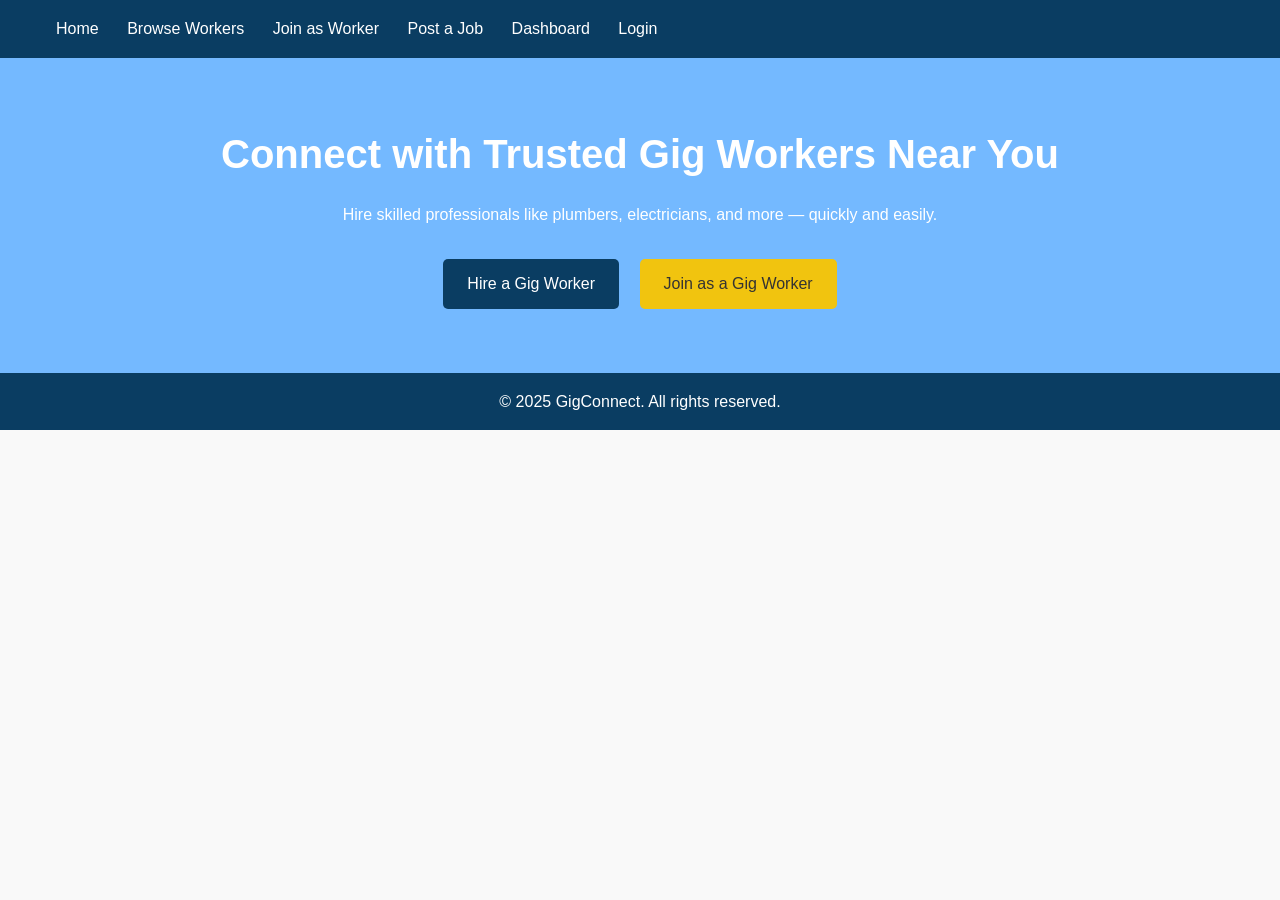
<file: index.html>
<!DOCTYPE html>
<html lang="en">
<head>
  <meta charset="UTF-8">
  <meta name="viewport" content="width=device-width, initial-scale=1">
  <title>GigConnect - Home</title>
  <link rel="stylesheet" href="style.css">
</head>
<body>
  <header>
   <nav>
  <div class="menu-toggle" id="menuToggle">☰</div>
  <div class="nav-links" id="navLinks">
    <a href="index.html">Home</a>
    <a href="browse.html">Browse Workers</a>
    <a href="register.html">Join as Worker</a>
    <a href="post-job.html">Post a Job</a>
    <a href="dashboard.html">Dashboard</a>
    <a href="login.html" id="loginBtn">Login</a>
    <a href="#" id="logoutBtn">Logout</a>

  </div>
</nav>
  </header>

  <section class="hero">
    <h1>Connect with Trusted Gig Workers Near You</h1>
    <p>Hire skilled professionals like plumbers, electricians, and more — quickly and easily.</p>
    <div class="hero-buttons">
      <a href="browse.html" class="btn">Hire a Gig Worker</a>
      <a href="register.html" class="btn-secondary">Join as a Gig Worker</a>
    </div>
  </section>

  <footer>
    <p>&copy; 2025 GigConnect. All rights reserved.</p>
  </footer>

  <script src="script.js"></script>
</body>
</html>
</file>
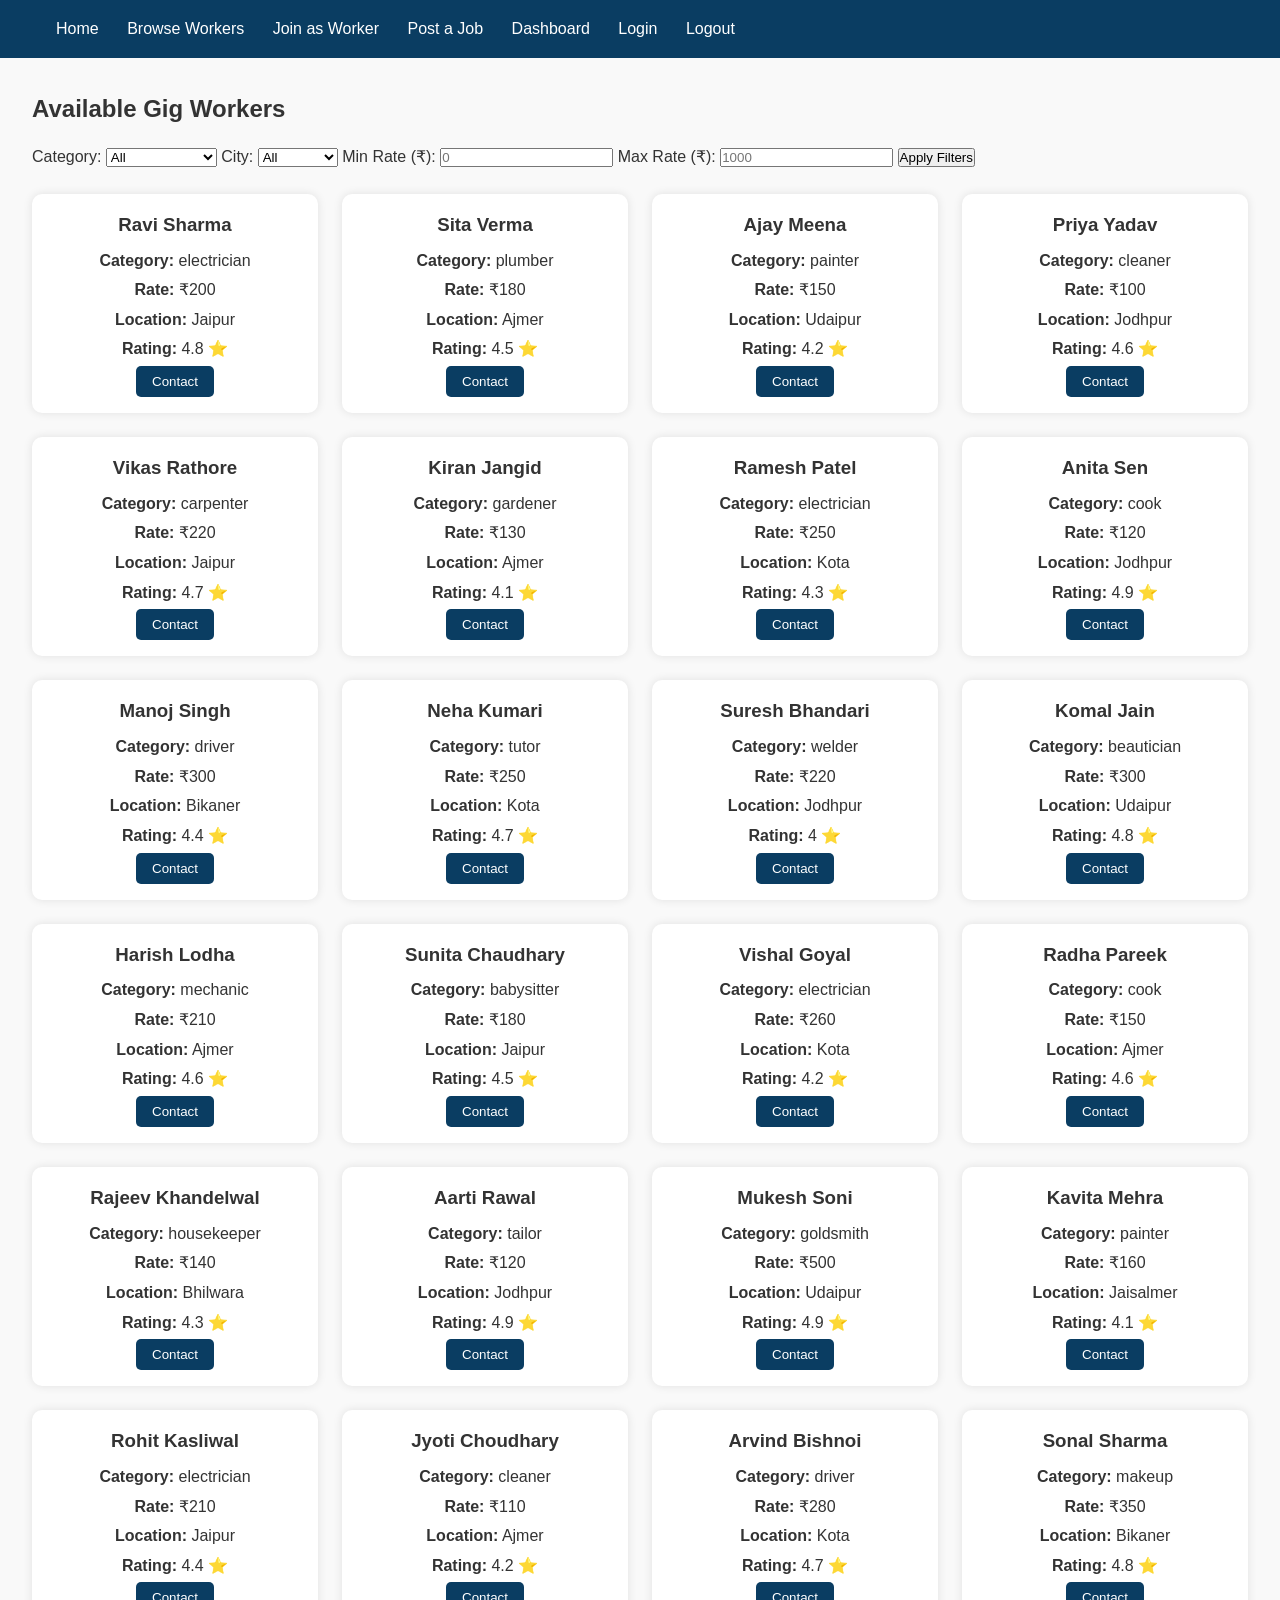
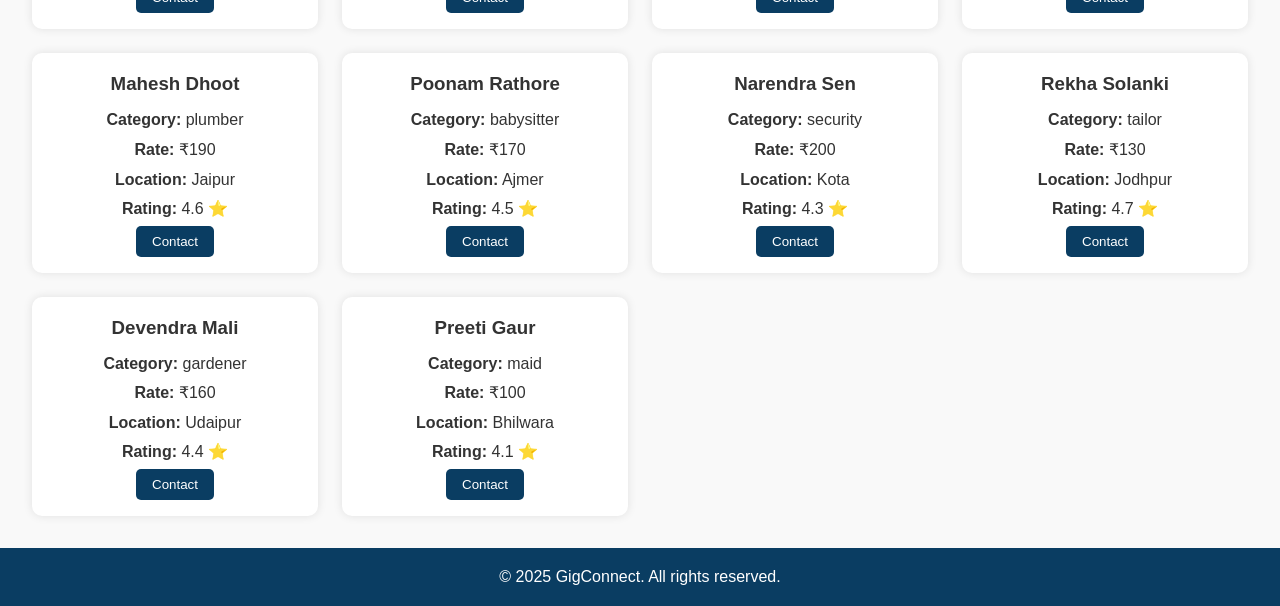
<file: browse.html>
<!DOCTYPE html>
<html lang="en">
<head>
  <meta charset="UTF-8" />
  <meta name="viewport" content="width=device-width, initial-scale=1" />
  <title>Browse Workers | GigConnect</title>
  <link rel="stylesheet" href="style.css" />
</head>
<body>
  <header>
    <nav>
  <div class="menu-toggle" id="menuToggle">☰</div>
  <div class="nav-links" id="navLinks">
    <a href="index.html">Home</a>
    <a href="browse.html">Browse Workers</a>
    <a href="register.html">Join as Worker</a>
    <a href="post-job.html">Post a Job</a>
    <a href="dashboard.html">Dashboard</a>
    <a href="login.html" id="loginBtn">Login</a>
    <a href="#" id="logoutBtn">Logout</a>

  </div>
</nav>
  </header>

  <main class="browse-container">
    <h2>Available Gig Workers</h2>

    <div class="filters">
  <label for="category">Category:</label>
  <select id="category">
    <option value="all">All</option>
    <option value="plumber">Plumber</option>
    <option value="electrician">Electrician</option>
    <option value="painter">Painter</option>
    <option value="cleaner">Cleaner</option>
    <option value="carpenter">Carpenter</option>
    <option value="gardener">Gardener</option>
    <option value="cook">Cook</option>
    <option value="driver">Driver</option>
    <option value="tutor">Tutor</option>
    <option value="welder">Welder</option>
    <option value="beautician">Beautician</option>
    <option value="mechanic">Mechanic</option>
    <option value="babysitter">Babysitter</option>
    <option value="housekeeper">Housekeeper</option>
    <option value="tailor">Tailor</option>
    <option value="goldsmith">Goldsmith</option>
    <option value="makeup">Makeup Artist</option>
    <option value="security">Security Guard</option>
    <option value="maid">House Maid</option>
  </select>

  <label for="location">City:</label>
  <select id="location">
    <option value="all">All</option>
    <option value="Jaipur">Jaipur</option>
    <option value="Ajmer">Ajmer</option>
    <option value="Jodhpur">Jodhpur</option>
    <option value="Udaipur">Udaipur</option>
    <option value="Kota">Kota</option>
    <option value="Bikaner">Bikaner</option>
    <option value="Bhilwara">Bhilwara</option>
    <option value="Jaisalmer">Jaisalmer</option>
  </select>

  <label for="minRate">Min Rate (₹):</label>
  <input type="number" id="minRate" placeholder="0">

  <label for="maxRate">Max Rate (₹):</label>
  <input type="number" id="maxRate" placeholder="1000">

  <button onclick="applyFilters()">Apply Filters</button>
</div>


    <div class="worker-list" id="workerList">
      <!-- Worker cards will be injected here via JS -->
    </div>
    
  </main>

  <footer>
    <p>&copy; 2025 GigConnect. All rights reserved.</p>
  </footer>

  <script src="script.js"></script>
  
</body>
</html>
</file>
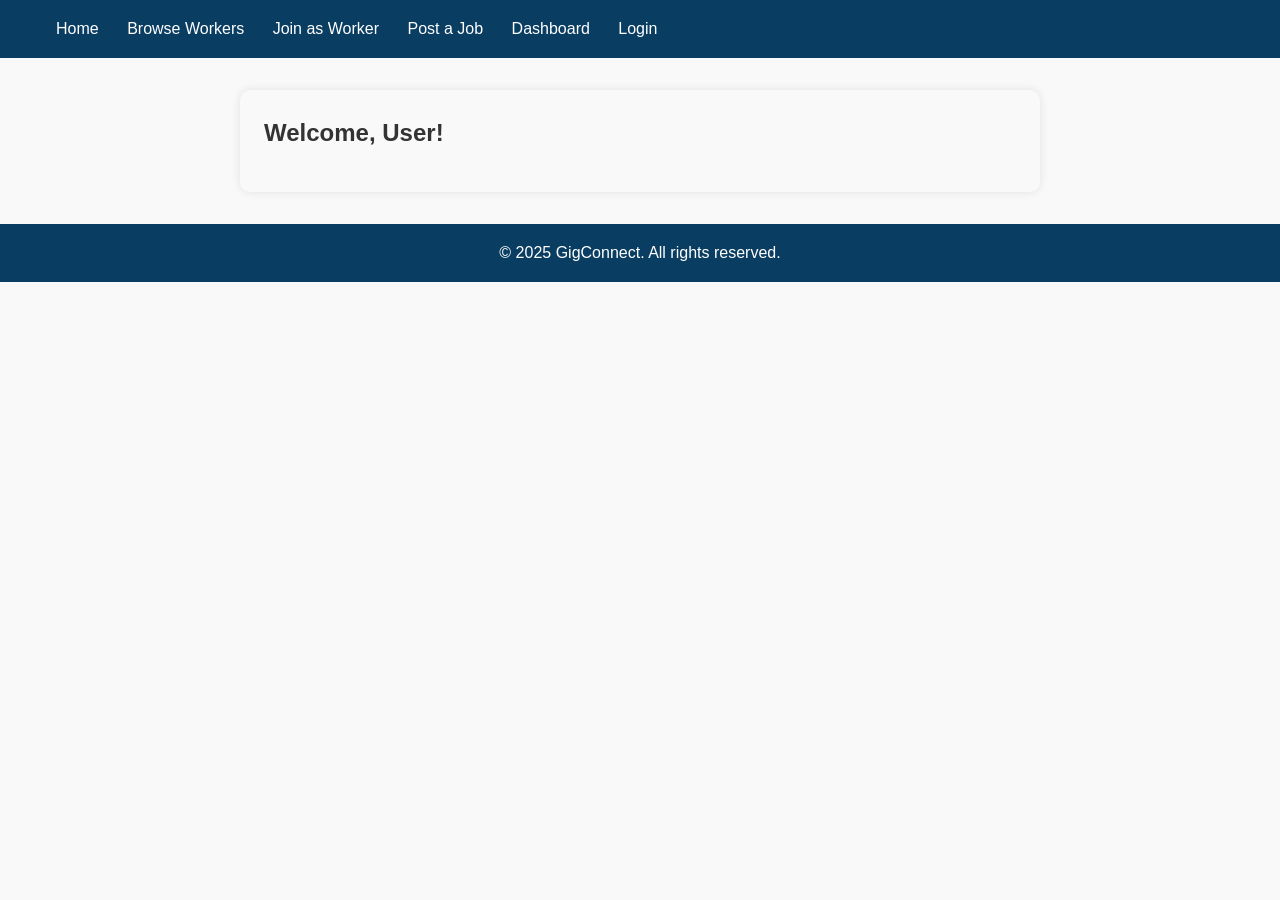
<file: dashboard.html>
<!DOCTYPE html>
<html lang="en">
<head>
  <meta charset="UTF-8" />
  <meta name="viewport" content="width=device-width, initial-scale=1" />
  <title>Dashboard | GigConnect</title>
  <link rel="stylesheet" href="style.css" />
</head>
<body>
  <header>
    <nav>
  <div class="menu-toggle" id="menuToggle">☰</div>
  <div class="nav-links" id="navLinks">
    <a href="index.html">Home</a>
    <a href="browse.html">Browse Workers</a>
    <a href="register.html">Join as Worker</a>
    <a href="post-job.html">Post a Job</a>
    <a href="dashboard.html">Dashboard</a>
    <a href="login.html" id="loginBtn">Login</a>
    <a href="#" id="logoutBtn">Logout</a>

  </div>
</nav>
  </header>

  <main class="dashboard-container">
    <h2 id="welcomeMessage">Welcome, User!</h2>
    <div id="dashboardContent"></div>
  </main>

  <footer>
    <p>&copy; 2025 GigConnect. All rights reserved.</p>
  </footer>

  <script src="script.js"></script>
</body>
</html>
</file>
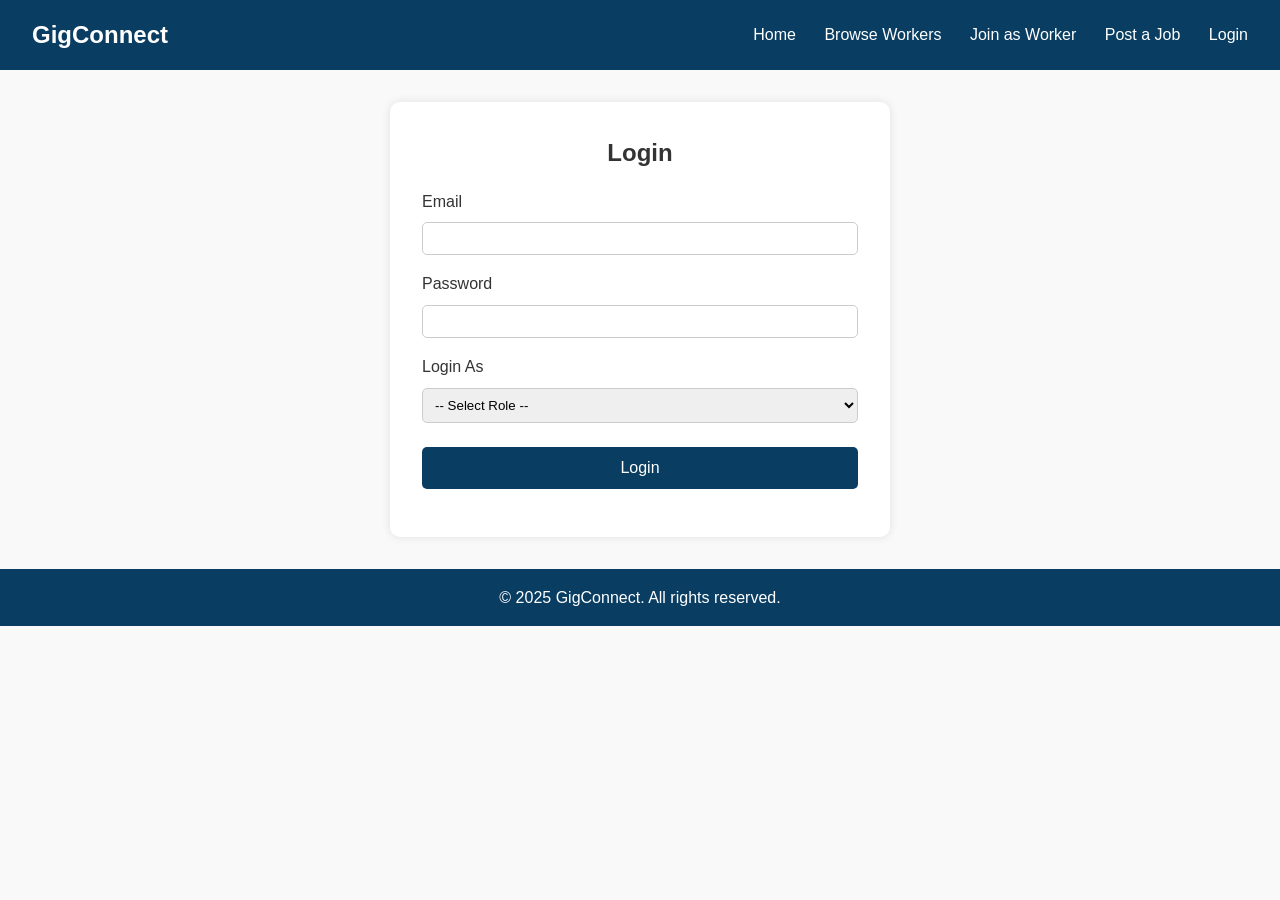
<file: login.html>
<!DOCTYPE html>
<html lang="en">
<head>
  <meta charset="UTF-8" />
  <meta name="viewport" content="width=device-width, initial-scale=1" />
  <title>Login | GigConnect</title>
  <link rel="stylesheet" href="style.css" />
</head>
<body>
  <header>
    <div class="logo">GigConnect</div>
    <nav>
      <a href="index.html">Home</a>
      <a href="browse.html">Browse Workers</a>
      <a href="register.html">Join as Worker</a>
      <a href="post-job.html">Post a Job</a>
      <a href="login.html">Login</a>
    </nav>
  </header>

  <main class="form-container">
    <h2>Login</h2>
    <form id="loginForm">
      <label for="loginEmail">Email</label>
      <input type="email" id="loginEmail" required>

      <label for="loginPassword">Password</label>
      <input type="password" id="loginPassword" required>

      <label for="loginRole">Login As</label>
      <select id="loginRole" required>
        <option value="">-- Select Role --</option>
        <option value="customer">Customer</option>
        <option value="worker">Worker</option>
      </select>

      <button type="submit">Login</button>
    </form>

    <div id="loginMessage" class="success-message"></div>
  </main>

  <footer>
    <p>&copy; 2025 GigConnect. All rights reserved.</p>
  </footer>

  <script src="script.js"></script>
</body>
</html>
</file>
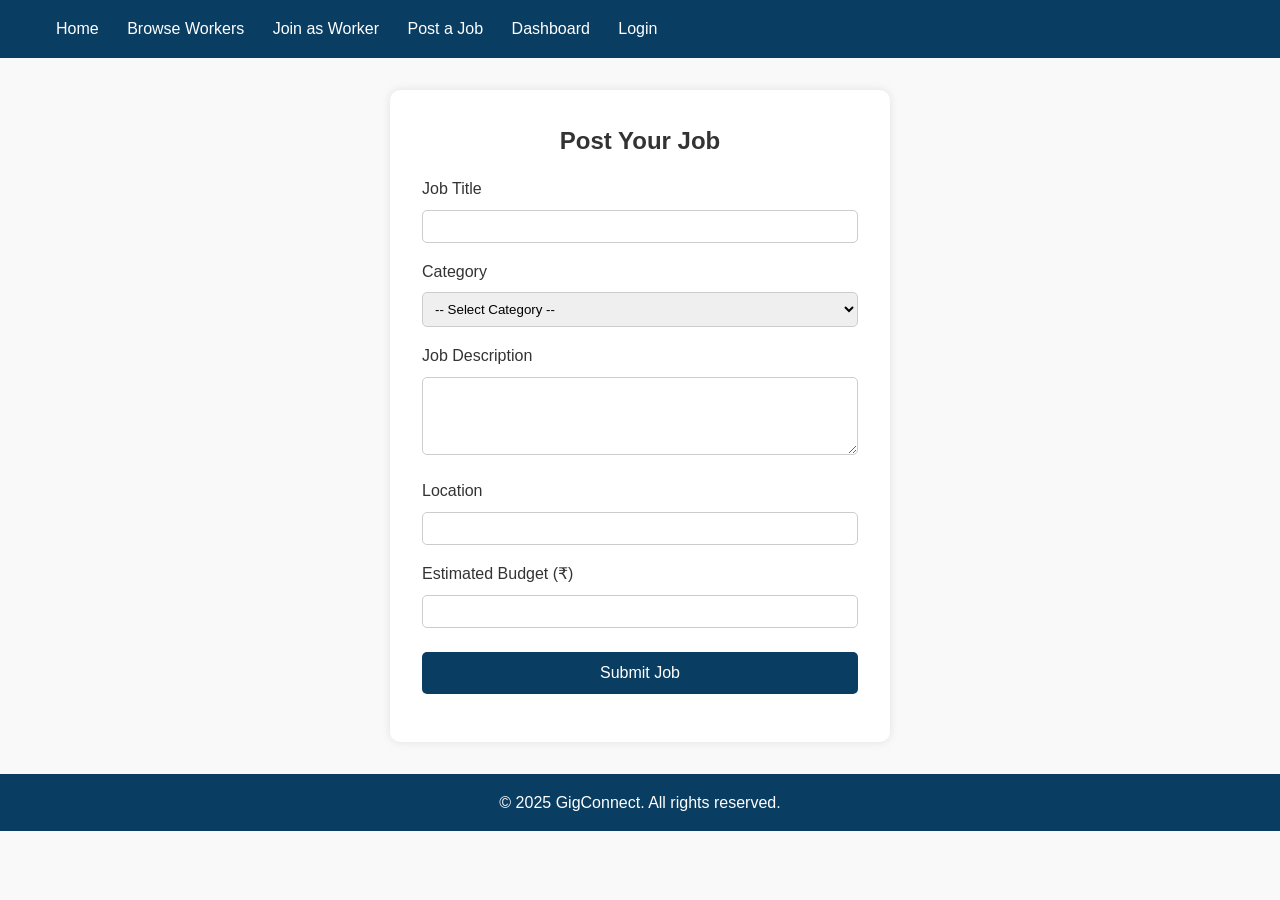
<file: post-job.html>
<!DOCTYPE html>
<html lang="en">
<head>
  <meta charset="UTF-8" />
  <meta name="viewport" content="width=device-width, initial-scale=1" />
  <title>Post a Job | GigConnect</title>
  <link rel="stylesheet" href="style.css" />
</head>
<body>
  <header>
   <nav>
  <div class="menu-toggle" id="menuToggle">☰</div>
  <div class="nav-links" id="navLinks">
    <a href="index.html">Home</a>
    <a href="browse.html">Browse Workers</a>
    <a href="register.html">Join as Worker</a>
    <a href="post-job.html">Post a Job</a>
    <a href="dashboard.html">Dashboard</a>
    <a href="login.html" id="loginBtn">Login</a>
    <a href="#" id="logoutBtn">Logout</a>

  </div>
</nav>

  </header>

  <main class="form-container">
    <h2>Post Your Job</h2>
    <form id="jobForm">
      <label for="jobTitle">Job Title</label>
      <input type="text" id="jobTitle" required>

      <label for="jobCategory">Category</label>
      <select id="jobCategory" required>
        <option value="">-- Select Category --</option>
        <option value="plumber">Plumber</option>
        <option value="electrician">Electrician</option>
        <option value="carpenter">Carpenter</option>
      </select>

      <label for="description">Job Description</label>
      <textarea id="description" rows="4" required></textarea>

      <label for="location">Location</label>
      <input type="text" id="location" required>

      <label for="budget">Estimated Budget (₹)</label>
      <input type="number" id="budget" required>

      <button type="submit">Submit Job</button>
    </form>

    <div id="jobSuccess" class="success-message"></div>
  </main>

  <footer>
    <p>&copy; 2025 GigConnect. All rights reserved.</p>
  </footer>

  <script src="script.js"></script>
</body>
</html>
</file>
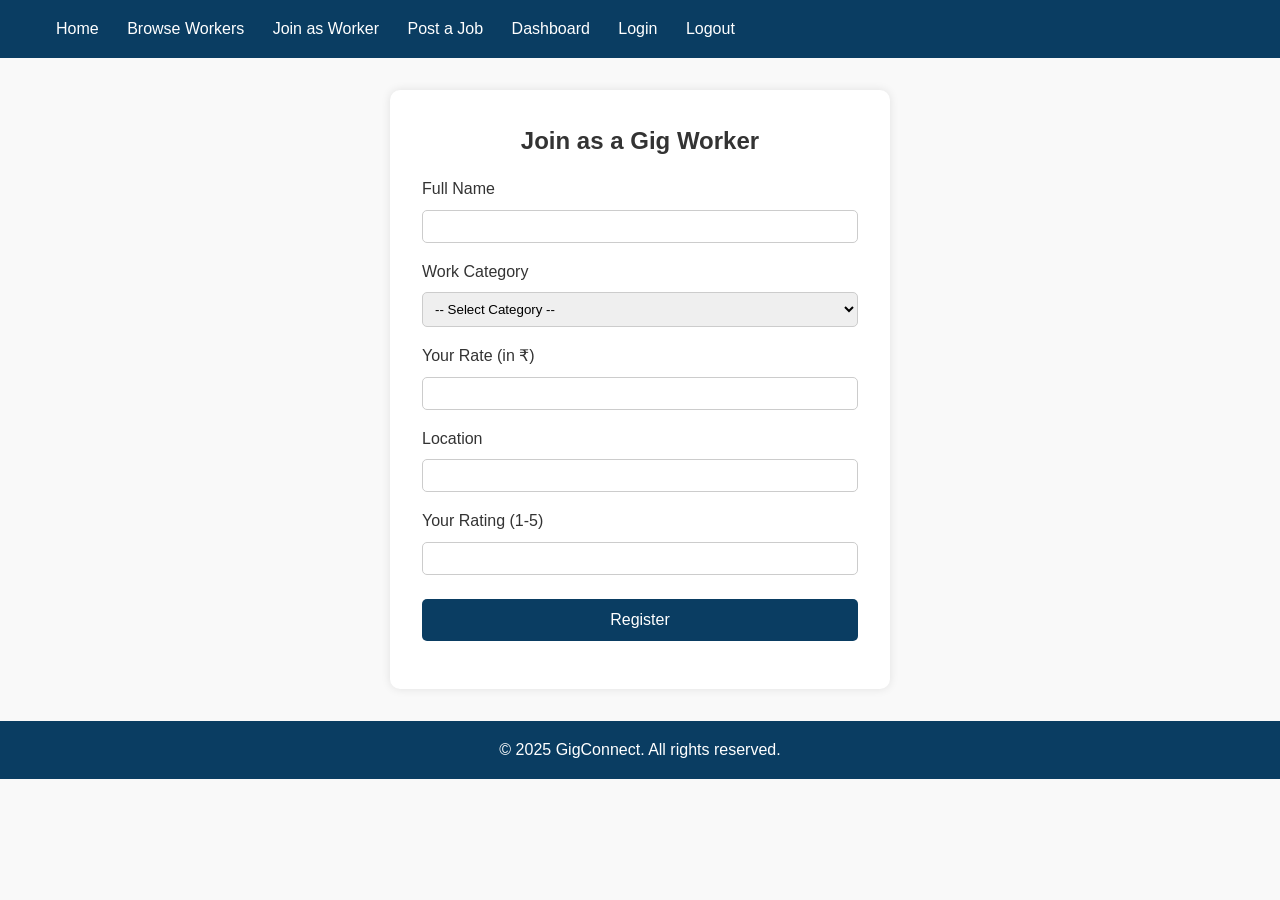
<file: register.html>
<!DOCTYPE html>
<html lang="en">
<head>
  <meta charset="UTF-8" />
  <meta name="viewport" content="width=device-width, initial-scale=1" />
  <title>Join as Gig Worker | GigConnect</title>
  <link rel="stylesheet" href="style.css" />
</head>
<body>
  <header>
   <nav>
  <div class="menu-toggle" id="menuToggle">☰</div>
  <div class="nav-links" id="navLinks">
    <a href="index.html">Home</a>
    <a href="browse.html">Browse Workers</a>
    <a href="register.html">Join as Worker</a>
    <a href="post-job.html">Post a Job</a>
    <a href="dashboard.html">Dashboard</a>
    <a href="login.html" id="loginBtn">Login</a>
    <a href="#" id="logoutBtn">Logout</a>

  </div>
</nav>

  </header>

  <main class="form-container">
    <h2>Join as a Gig Worker</h2>
    <form id="registerForm">
      <label for="name">Full Name</label>
      <input type="text" id="name" required>

      <label for="category">Work Category</label>
      <select id="category" required>
        <option value="">-- Select Category --</option>
        <option value="plumber">Plumber</option>
        <option value="electrician">Electrician</option>
        <option value="carpenter">Carpenter</option>
      </select>

      <label for="rate">Your Rate (in ₹)</label>
      <input type="number" id="rate" required>

      <label for="location">Location</label>
      <input type="text" id="location" required>

      <label for="rating">Your Rating (1-5)</label>
      <input type="number" step="0.1" max="5" min="1" id="rating" required>

      <button type="submit">Register</button>
    </form>

    <div id="successMessage" class="success-message"></div>
  </main>

  <footer>
    <p>&copy; 2025 GigConnect. All rights reserved.</p>
  </footer>

  <script src="script.js"></script>
</body>
</html>
</file>
<file: style.css>
* {
  margin: 0;
  padding: 0;
  box-sizing: border-box;
}
.menu-toggle {
  display: none !important; /* hide by default on desktop */
}

body {
  font-family: Arial, sans-serif;
  line-height: 1.6;
  background-color: #f9f9f9;
  color: #333;
}

header {
  background: #0a3d62;
  color: #fff;
  padding: 1rem 2rem;
  display: flex;
  justify-content: space-between;
  align-items: center;
}

header .logo {
  font-size: 1.5rem;
  font-weight: bold;
}

header nav a {
  color: #fff;
  margin-left: 1.5rem;
  text-decoration: none;
  font-weight: 500;
}

.hero {
  text-align: center;
  padding: 4rem 2rem;
  background: #74b9ff;
  color: #fff;
}

.hero h1 {
  font-size: 2.5rem;
  margin-bottom: 1rem;
}

.hero-buttons {
  margin-top: 2rem;
}

.btn, .btn-secondary {
  padding: 0.75rem 1.5rem;
  border: none;
  text-decoration: none;
  font-size: 1rem;
  border-radius: 5px;
  margin: 0 0.5rem;
  display: inline-block;
}

.btn {
  background-color: #0a3d62;
  color: white;
}

.btn-secondary {
  background-color: #f1c40f;
  color: #333;
}

footer {
  text-align: center;
  padding: 1rem;
  background: #0a3d62;
  color: #fff;
  position: relative;
  bottom: 0;
  width: 100%;
}
.browse-container {
  padding: 2rem;
}

.browse-container h2 {
  margin-bottom: 1rem;
}

.filters {
  margin-bottom: 1.5rem;
}

.worker-list {
  display: grid;
  grid-template-columns: repeat(auto-fit, minmax(250px, 1fr));
  gap: 1.5rem;
}

.worker-card {
  background: white;
  padding: 1rem;
  border-radius: 10px;
  box-shadow: 0 0 10px rgba(0,0,0,0.1);
  text-align: center;
}

.worker-card h3 {
  margin-bottom: 0.5rem;
}

.worker-card p {
  margin-bottom: 0.25rem;
}

.worker-card button {
  background: #0a3d62;
  color: white;
  border: none;
  padding: 0.5rem 1rem;
  border-radius: 5px;
  cursor: pointer;
}
.form-container {
  max-width: 500px;
  margin: 2rem auto;
  padding: 2rem;
  background-color: #fff;
  box-shadow: 0 0 10px rgba(0,0,0,0.1);
  border-radius: 10px;
}

.form-container h2 {
  margin-bottom: 1rem;
  text-align: center;
}

form label {
  display: block;
  margin-top: 1rem;
}

form input, form select {
  width: 100%;
  padding: 0.5rem;
  margin-top: 0.5rem;
  border-radius: 5px;
  border: 1px solid #ccc;
}

form button {
  width: 100%;
  padding: 0.75rem;
  margin-top: 1.5rem;
  background-color: #0a3d62;
  color: white;
  border: none;
  border-radius: 5px;
  font-size: 1rem;
  cursor: pointer;
}

.success-message {
  margin-top: 1rem;
  color: green;
  text-align: center;
  font-weight: bold;
}
textarea {
  width: 100%;
  padding: 0.5rem;
  margin-top: 0.5rem;
  border-radius: 5px;
  border: 1px solid #ccc;
  resize: vertical;
}
.dashboard-container {
  max-width: 800px;
  margin: 2rem auto;
  padding: 1.5rem;
  background-color: #f9f9f9;
  border-radius: 10px;
  box-shadow: 0 0 10px rgba(0,0,0,0.1);
}

.dashboard-container h2 {
  margin-bottom: 1rem;
}

.dashboard-box {
  background: white;
  border-radius: 8px;
  padding: 1rem;
  margin-top: 1rem;
  box-shadow: 0 0 6px rgba(0,0,0,0.1);
}
/* Make site mobile responsive */
@media (max-width: 768px) {
  nav {
    flex-direction: column;
    gap: 10px;
    align-items: flex-start;
    padding: 1rem;
  }
  .menu-toggle {
  display: block !important; /* show only on mobile */
  color: white;
  font-size: 1.8rem;
  cursor: pointer;
}


  nav a {
    display: block;
    width: 100%;
    padding: 0.5rem 0;
    border-bottom: 1px solid #eee;
  }

  header {
    flex-direction: column;
    align-items: flex-start;
    padding: 1rem;
  }

  .form-container, .dashboard-container, .job-post, .worker-card {
    width: 95%;
    margin: 1rem auto;
    padding: 1rem;
  }

  input, select, textarea, button {
    font-size: 1rem;
    padding: 0.6rem;
  }

  .logo {
    font-size: 1.5rem;
    margin-bottom: 1rem;
  }
}
/* Hamburger Menu Styling */
/* Hamburger menu for small screens */
@media (max-width: 768px) {
  .menu-toggle {
    display: block;
    color: white; /* hamburger icon color */
    font-size: 1.8rem;
    cursor: pointer;
  }
  nav {
    flex-direction: column;
    align-items: flex-start;
    background-color: #333; /* consistent nav background */
    padding: 1rem;
  }

  .nav-links {
    display: none;
    flex-direction: column;
    width: 100%;
    background: #333; /* fix: dropdown background matches header */
    border-top: 1px solid #444;
    z-index: 1000;
  }

  .nav-links.show {
    display: flex;
  }

  .nav-links a {
    color: white;
    padding: 1rem;
    border-bottom: 1px solid #444;
    width: 100%;
    text-decoration: none;
  }

  .nav-links a:hover {
    background-color: #444;
  }
}
/* Always hide hamburger unless on mobile */
.menu-toggle {
  display: none !important;
}

/* Show hamburger on mobile only */
@media (max-width: 768px) {
  .menu-toggle {
    display: block !important;
    color: white;
    font-size: 1.8rem;
    cursor: pointer;
  }

  .nav-links {
    display: none;
    flex-direction: column;
    background: #333;
    width: 100%;
  }

  .nav-links.show {
    display: flex;
  }

  .nav-links a {
    color: white;
    padding: 1rem;
    border-bottom: 1px solid #444;
    width: 100%;
    text-decoration: none;
  }

  .nav-links a:hover {
    background-color: #444;
  }
}
</file>
